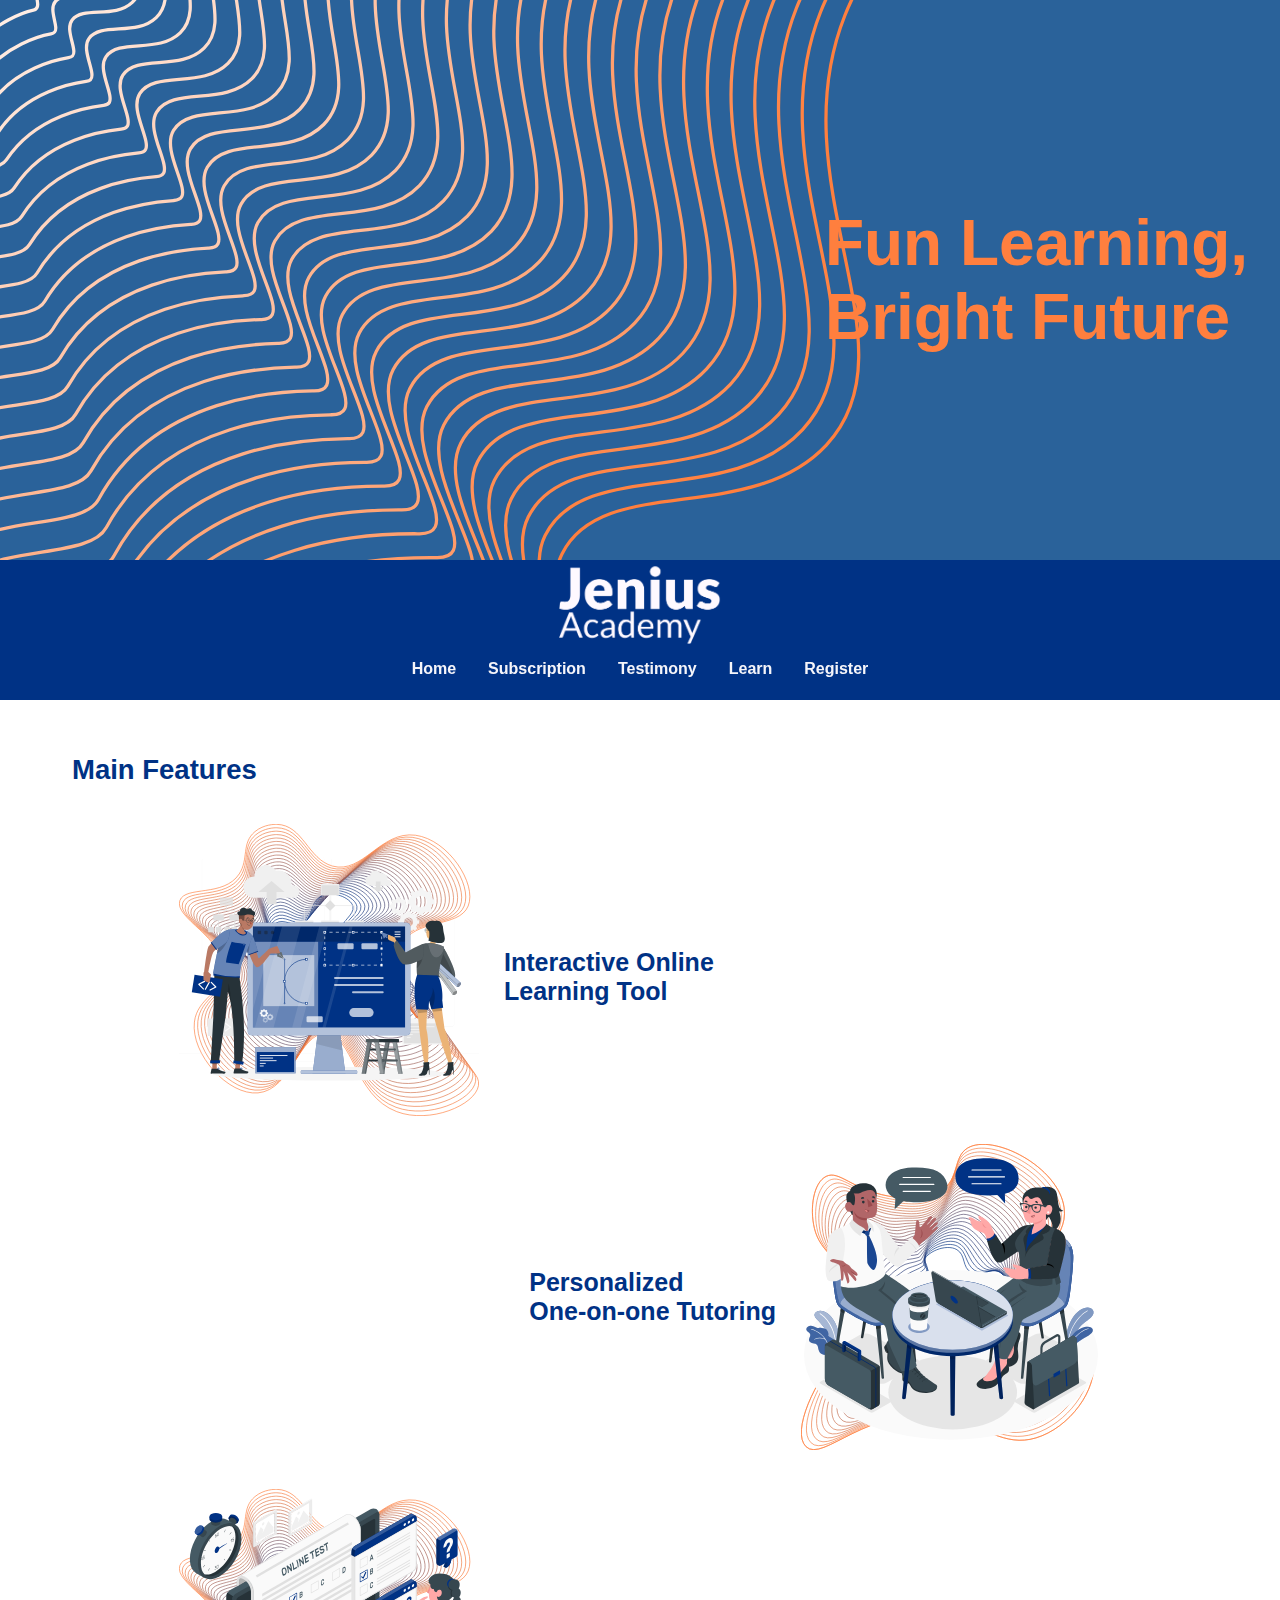
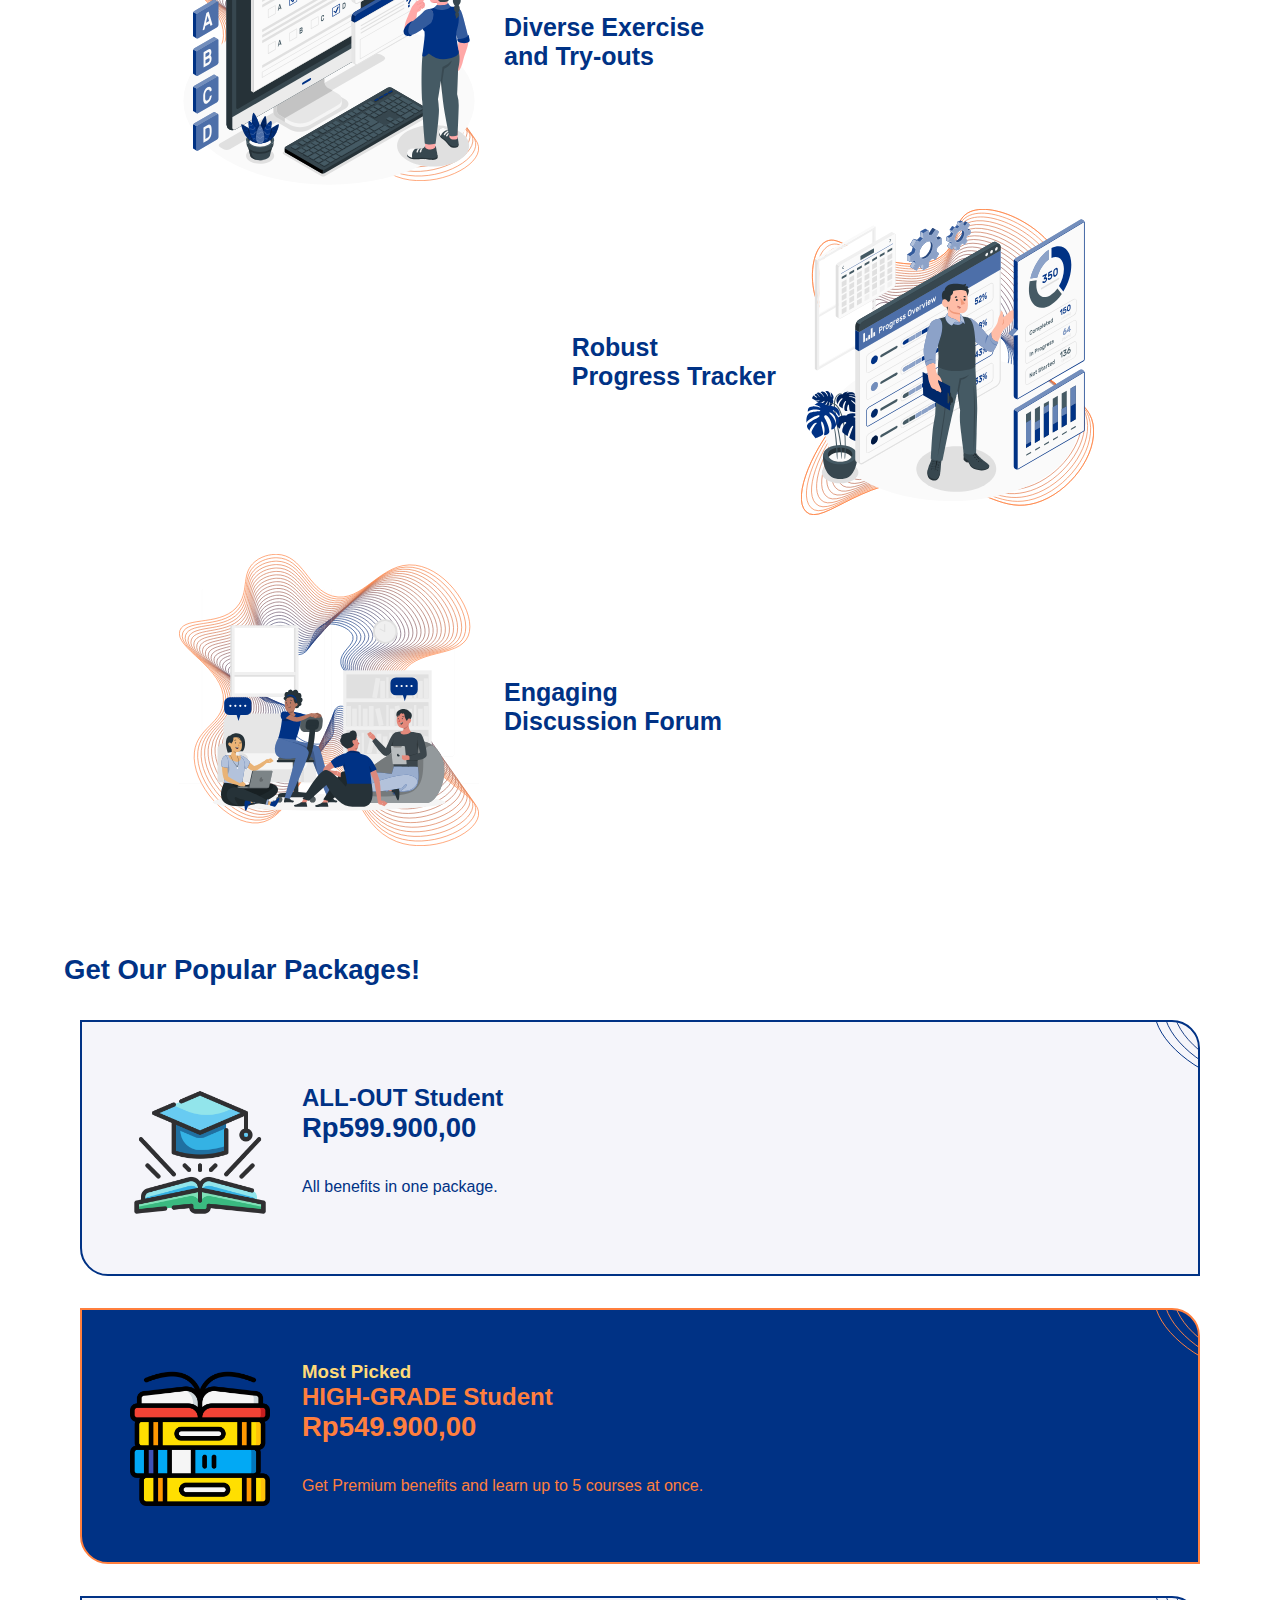
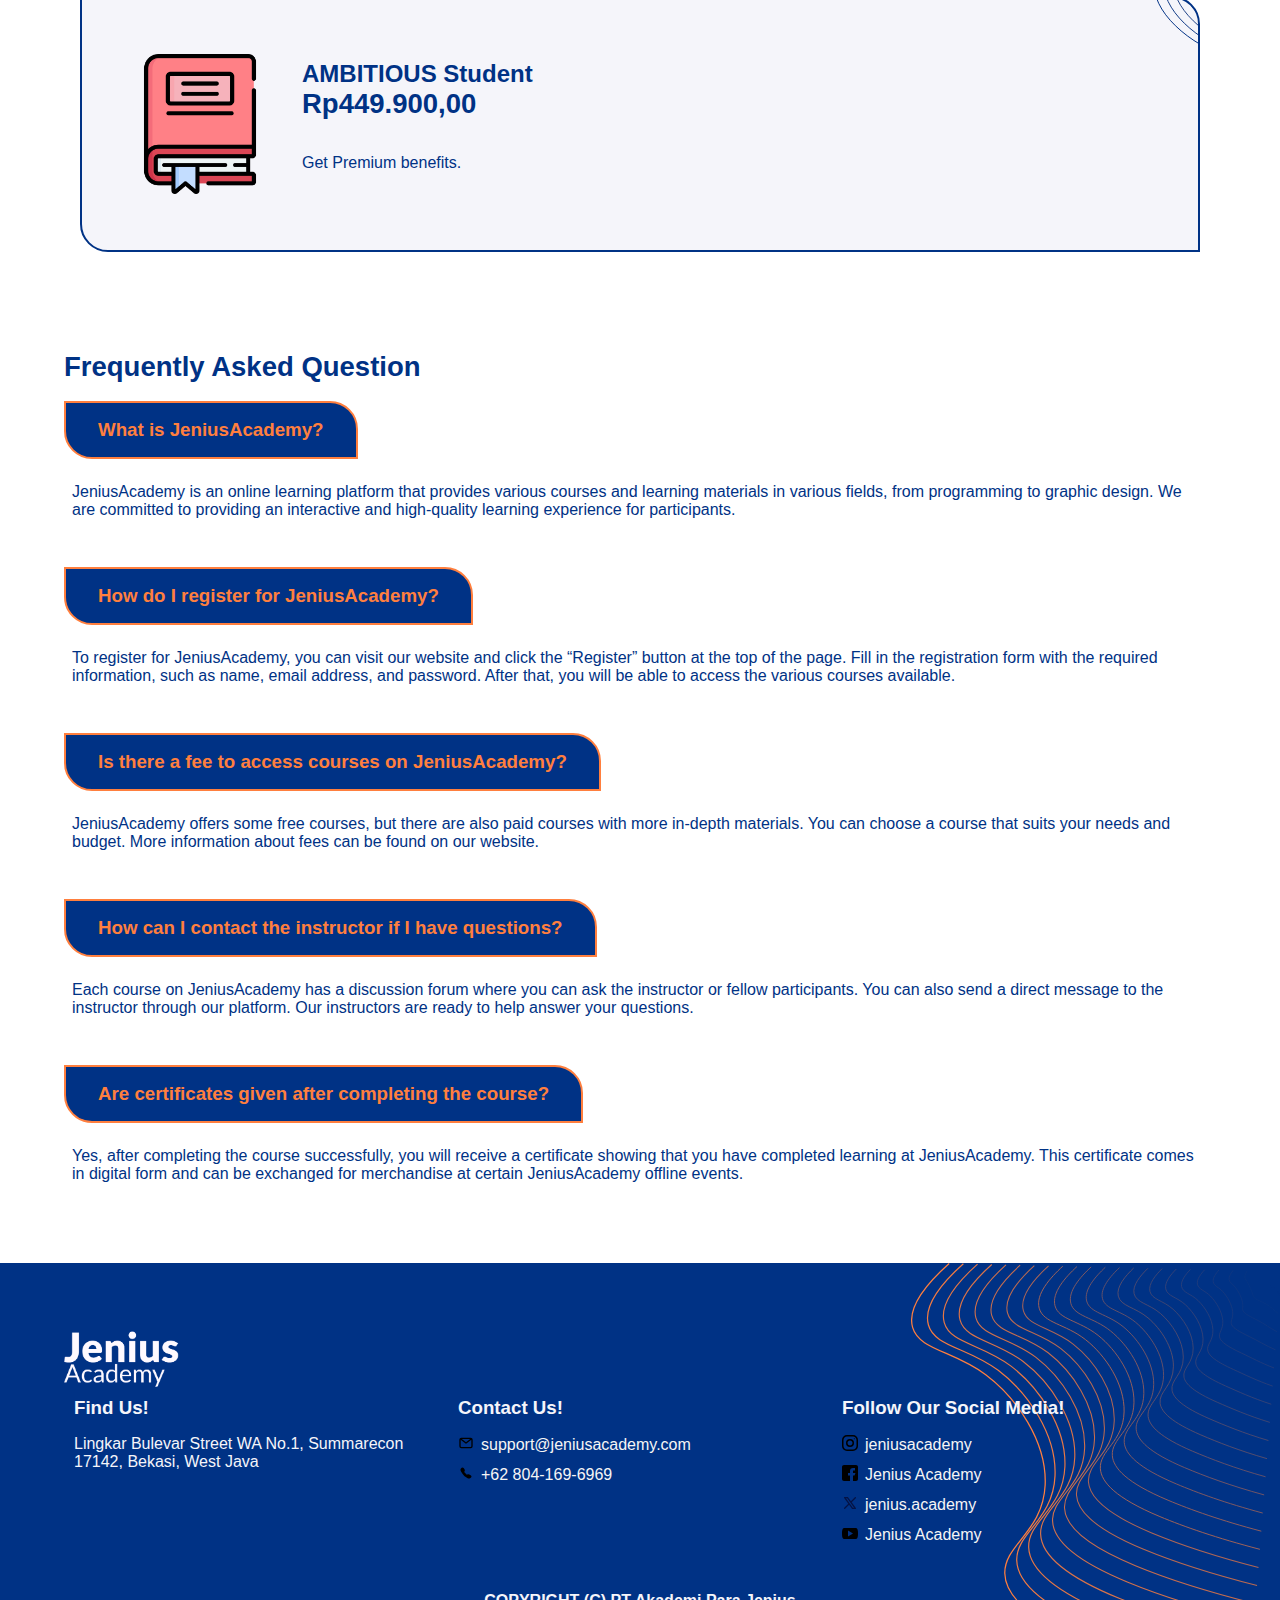
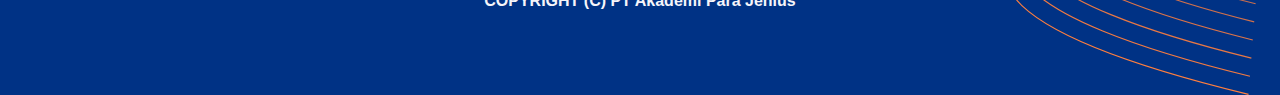
<file: index.html>
<!DOCTYPE html>
<html lang="id">
<head>
    <meta charset="UTF-8">
    <meta name="viewport" content="width=device-width, initial-scale=1.0">
    <title>JeniusAcademy: Fun Learning, Bright Futures</title>
    <link rel="stylesheet" href="style.css">
</head>
<body>
    <header>
        <div class="hero">
            <div class="hero-tagline">
                Fun Learning,
                <br>
                Bright Future
            </div>
        </div>
        <nav class="navbar">
            <div class="navbar-logo">
                <a href="index.html">
                    <img src="/assets/JeniusAcademyLogo.png" alt="JeniusAcademy Logo">
                </a>
            </div>
            <div class="navbar-menu">
                <ul>
                    <li><a href="index.html">Home</a></li>
                    <li><a href="langganan.html">Subscription</a></li>
                    <li><a href="testimoni.html">Testimony</a></li>
                    <li><a href="belajar.html">Learn</a></li>
                    <li><a href="registrasi.html">Register</a></li>
                </ul>
            </div>
        </nav>
    </header>
    <section class="content">
        <section class="main-ftr">
            <h1>Main Features</h1>
            <div class="ftr-lr">
                <div class="ftr-img">
                    <img src="assets/fitur/fitur-1.svg" alt="fitur-1">
                </div>
                <div>
                    Interactive Online<br>Learning Tool
                </div>
            </div>
            <div class="ftr-rl">
                <div>
                    Personalized <br>One-on-one Tutoring
                </div>
                <div class="ftr-img">
                    <img src="assets/fitur/fitur-2.svg" alt="fitur-2">
                </div>
            </div>
            <div class="ftr-lr">
                <div class="ftr-img">
                    <img src="assets/fitur/fitur-3.svg" alt="fitur-3">
                </div>
                <div>
                    Diverse Exercise <br>and Try-outs
                </div>
            </div>
            <div class="ftr-rl">
                <div>
                    Robust <br>Progress Tracker
                </div>
                <div class="ftr-img">
                    <img src="assets/fitur/fitur-4.svg" alt="fitur-4">
                </div>
            </div>
            <div class="ftr-lr">
                <div class="ftr-img">
                    <img src="assets/fitur/fitur-5.svg" alt="fitur-5">
                </div>
                <div>
                    Engaging <br>Discussion Forum
                </div>
            </div>
        </section>
        <section class="packages">
            <h1 class="home-pck-title">Get Our Popular Packages!</h1>
            <div class="popular-pcks">
                <div class="pck-card">
                    <div class="pck-img">
                        <img src="assets/package/all-out.png" alt="ALL-OUT">
                    </div>
                    <div class="pck-desc">
                        <h2>ALL-OUT Student</h2>
                        <h1 class="pck-price">Rp599.900,00</h1>
                        <br>
                        <p>All benefits in one package.</p>
                    </div>
                </div>
                <div class="popular-pck-card">
                    <div class="pck-img">
                        <img src="assets/package/high-grade.png" alt="HIGH-GRADE">
                    </div>
                    <div class="pck-desc">
                        <h3>Most Picked</h3>
                        <h2>HIGH-GRADE Student</h2>
                        <h1 class="pck-price">Rp549.900,00</h1>
                        <br>
                        <p>Get Premium benefits and learn up to 5 courses at once.</p>
                    </div>             
                </div>
                <div class="pck-card">
                    <div class="pck-img">
                        <img src="assets/package/ambitious.png" alt="AMBITIOUS">
                    </div>
                    <div class="pck-desc">
                        <h2>AMBITIOUS Student</h2>
                        <h1 class="pck-price">Rp449.900,00</h1>
                        <br>
                        <p>Get Premium benefits.</p>
                    </div>
                </div>
            </div>
        </section>
        <section class="faq">
            <h1>Frequently Asked Question</h1>
            <div class="kartu-pertanyaan">
                <div class="box-pertanyaan">
                    <h3>What is JeniusAcademy?</h3>
                </div>
                <div class="box-jawaban">
                    <p>JeniusAcademy is an online learning platform that provides various courses and learning materials in various fields, from programming to graphic design. We are committed to providing an interactive and high-quality learning experience for participants.</p>
                </div>
            </div>
            <div class="kartu-pertanyaan">
                <div class="box-pertanyaan">
                    <h3>How do I register for JeniusAcademy?</h3>
                </div>
                <div class="box-jawaban">
                    <p>To register for JeniusAcademy, you can visit our website and click the “Register” button at the top of the page. Fill in the registration form with the required information, such as name, email address, and password. After that, you will be able to access the various courses available.</p>
                </div>
            </div>
            <div class="kartu-pertanyaan">
                <div class="box-pertanyaan">
                    <h3>Is there a fee to access courses on JeniusAcademy?</h3>
                </div>
                <div class="box-jawaban">
                    <p>JeniusAcademy offers some free courses, but there are also paid courses with more in-depth materials. You can choose a course that suits your needs and budget. More information about fees can be found on our website.</p>
                </div>
            </div>
            <div class="kartu-pertanyaan">
                <div class="box-pertanyaan">
                    <h3>How can I contact the instructor if I have questions?</h3>
                </div>
                <div class="box-jawaban">
                    <p>Each course on JeniusAcademy has a discussion forum where you can ask the instructor or fellow participants. You can also send a direct message to the instructor through our platform. Our instructors are ready to help answer your questions.</p>
                </div>
            </div>
            <div class="kartu-pertanyaan">
                <div class="box-pertanyaan">
                    <h3>Are certificates given after completing the course?</h3>
                </div>
                <div class="box-jawaban">
                    <p>Yes, after completing the course successfully, you will receive a certificate showing that you have completed learning at JeniusAcademy. This certificate comes in digital form and can be exchanged for merchandise at certain JeniusAcademy offline events.</p>
                </div>
            </div>
        </section>
    </section>
    <footer>
        <img src="assets/JeniusAcademyLogo.png" alt="JeniusAcademy navbar-logo">
        <div class="footer-main">
            <div class="our-location">
                <h3>Find Us!</h3>
                <p>Lingkar Bulevar Street WA No.1, Summarecon 17142, Bekasi, West Java</p>
            </div>
            <div class="contact-us">
                <h3>Contact Us!</h3>
                <ul>
                    <li>
                        <div class="footer-row">
                            <a href="#email">
                                <div class="footer-icon">
                                    <img src="assets/footer/email.svg" alt="E-mail">
                                </div>
                                <div class="footer-txt">support@jeniusacademy.com</div>
                            </a>
                        </div>
                        
                        
                    </li>
                    <li>
                        <div class="footer-row">
                            <a href="#whatsapp">
                                <div class="footer-icon">
                                    <img src="assets/footer/telephone.svg" alt="Phone Number/Whatsapp">
                                </div>
                                <div class="footer-txt">+62 804-169-6969</div>
                            </a>
                        </div>
                    </li>
                </ul>
            </div>
            <div class="our-social-media">
                <h3>Follow Our Social Media!</h3>
                <ul>
                    <li>
                        <div class="footer-row">
                            <a href="#instagram">
                                <div class="footer-icon">
                                    <img src="/assets/footer/instagram.svg" alt="Instagram">
                                </div>
                                <div class="footer-txt">jeniusacademy</div>
                            </a>
                        </div>
                        
                    </li>
                    <li>
                        <div class="footer-row">
                            <a href="#facebook">
                                <div class="footer-icon">
                                    <img src="assets/footer/facebook.svg" alt="Facebook">
                                </div>
                                <div class="footer-txt">Jenius Academy</div>
                            </a>
                        </div>
                    </li>
                    <li>
                        <div class="footer-row">
                            <a href="#x">
                                <div class="footer-icon">
                                    <img src="assets/footer/x.svg" alt="X">
                                </div>
                                <div class="footer-txt">jenius.academy</div>
                            </a>
                        </div>
                    </li>
                    <li>
                        <div class="footer-row">
                            <a href="#youtube">
                                <div class="footer-icon">
                                    <img src="assets/footer/youtube.svg" alt="Youtube">
                                </div>
                                <div class="footer-txt">Jenius Academy</div>
                            </a>
                        </div>
                    </li>
                </ul>
            </div>
        </div>
        <div class="footer-copyright">
            <h4>COPYRIGHT (C) PT Akademi Para Jenius</h4>
        </div>
    </footer>
</body>
</html>
</file>
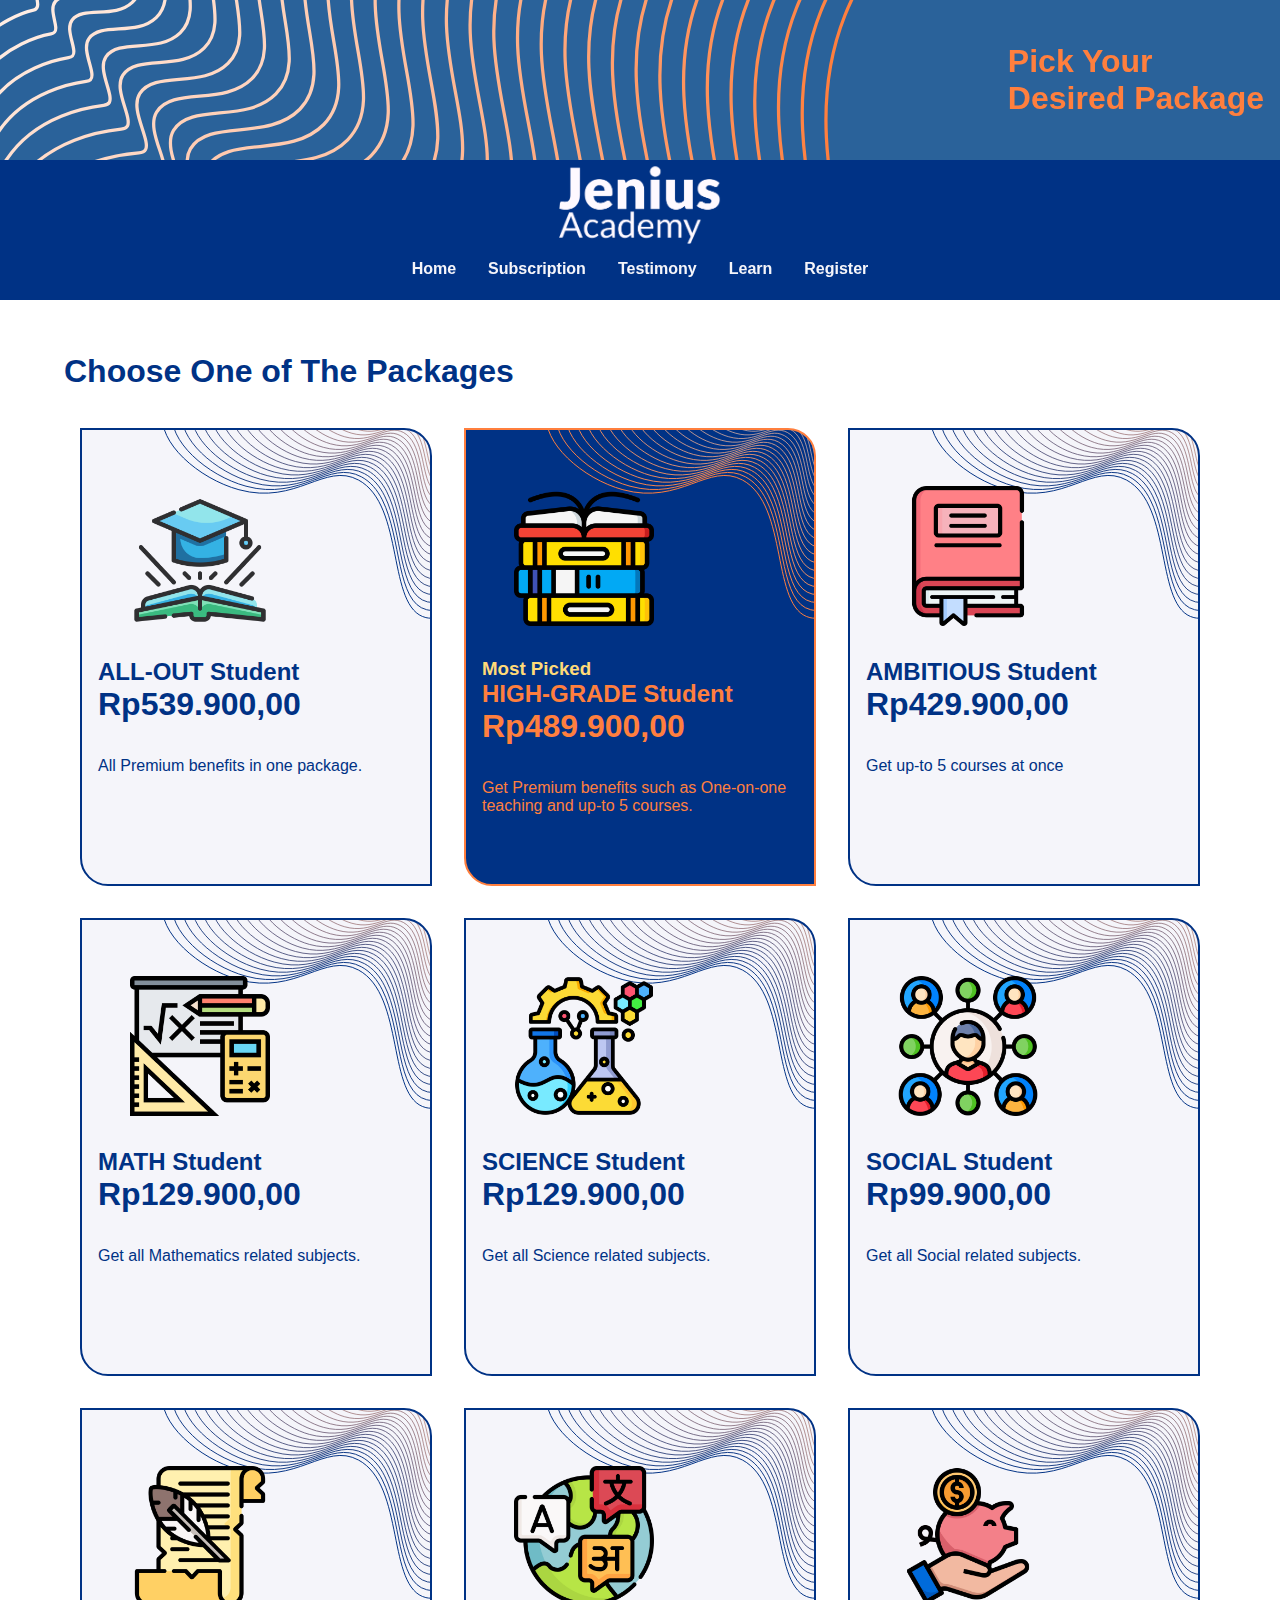
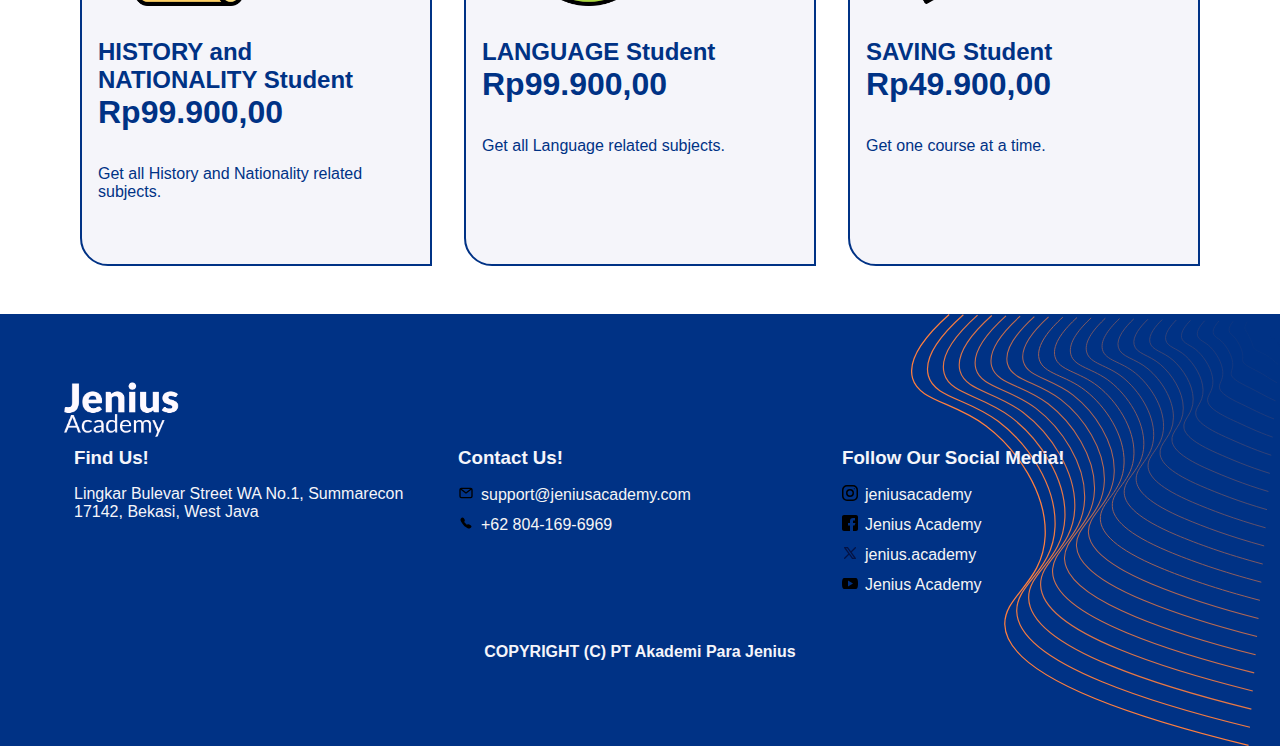
<file: langganan.html>
<!DOCTYPE html>
<html lang="id">
<head>
    <meta charset="UTF-8">
    <meta name="viewport" content="width=device-width, initial-scale=1.0">
    <title>Subscription | JeniusAcademy</title>
    <link rel="stylesheet" href="style.css">
</head>
<body>
    <header>
        <div class="hero-small">
            <div class="hero-tagline-small">
                Pick Your
                <br>
                Desired Package
            </div>
        </div>
        <nav class="navbar">
            <div class="navbar-logo">
                <a href="index.html">
                    <img src="/assets/JeniusAcademyLogo.png" alt="JeniusAcademy Logo">
                </a>
            </div>
            <div class="navbar-menu">
                <ul>
                    <li><a href="index.html">Home</a></li>
                    <li><a href="langganan.html">Subscription</a></li>
                    <li><a href="testimoni.html">Testimony</a></li>
                    <li><a href="belajar.html">Learn</a></li>
                    <li><a href="registrasi.html">Register</a></li>
                </ul>
            </div>
        </nav>
    </header>
    <section class="packages">
        <h1>Choose One of The Packages</h1>
        <div class="all-pcks">
            <div class="pck-card">
                <div class="pck-img">
                    <img src="assets/package/all-out.png" alt="ALL-OUT">
                </div>
                <div class="pck-desc">
                    <h2>ALL-OUT Student</h2>
                    <h1 class="pck-price">Rp539.900,00</h1>
                    <br>
                    <p>All Premium benefits in one package.</p>
                </div>
            </div>
            <div class="popular-pck-card">
                <div class="pck-img">
                    <img src="assets/package/high-grade.png" alt="HIGH-GRADE">
                </div>
                <div class="pck-desc">
                    <h3>Most Picked</h3>
                    <h2>HIGH-GRADE Student</h2>
                    <h1 class="pck-price">Rp489.900,00</h1>
                    <br>
                    <p>Get Premium benefits such as One-on-one teaching and up-to 5 courses.</p>
                </div>
            </div>
            <div class="pck-card">
                <div class="pck-img">
                    <img src="assets/package/ambitious.png" alt="ALL-OUT">
                </div>
                <div class="pck-desc">
                    <h2>AMBITIOUS Student</h2>
                    <h1 class="pck-price">Rp429.900,00</h1>
                    <br>
                    <p>Get up-to 5 courses at once</p>
                </div>
            </div>
        </div>
        <div class="all-pcks">
            <div class="pck-card">
                <div class="pck-img">
                    <img src="assets/package/math.png" alt="ALL-OUT">
                </div>
                <div class="pck-desc">
                    <h2>MATH Student</h2>
                    <h1 class="pck-price">Rp129.900,00</h1>
                    <br>
                    <p>Get all Mathematics related subjects.</p>
                </div>
            </div>
            <div class="pck-card">
                <div class="pck-img">
                    <img src="assets/package/science.png" alt="HIGH-GRADE">
                </div>
                <div class="pck-desc">
                    <h2>SCIENCE Student</h2>
                    <h1 class="pck-price">Rp129.900,00</h1>
                    <br>
                    <p>Get all Science related subjects.</p>
                </div>
            </div>
            <div class="pck-card">
                <div class="pck-img">
                    <img src="assets/package/social.png" alt="ALL-OUT">
                </div>
                <div class="pck-desc">
                    <h2>SOCIAL Student</h2>
                    <h1 class="pck-price">Rp99.900,00</h1>
                    <br>
                    <p>Get all Social related subjects.</p>
                </div>
            </div>
        </div>
        <div class="all-pcks">
            <div class="pck-card">
                <div class="pck-img">
                    <img src="assets/package/history.png" alt="ALL-OUT">
                </div>
                <div class="pck-desc">
                    <h2>HISTORY and NATIONALITY Student</h2>
                    <h1 class="pck-price">Rp99.900,00</h1>
                    <br>
                    <p>Get all History and Nationality related subjects.</p>
                </div>
            </div>
            <div class="pck-card">
                <div class="pck-img">
                    <img src="assets/package/language.png" alt="HIGH-GRADE">
                </div>
                <div class="pck-desc">
                    <h2>LANGUAGE Student</h2>
                    <h1 class="pck-price">Rp99.900,00</h1>
                    <br>
                    <p>Get all Language related subjects.</p>
                </div>
            </div>
            <div class="pck-card">
                <div class="pck-img">
                    <img src="assets/package/saving.png" alt="ALL-OUT">
                </div>
                <div class="pck-desc">
                    <h2>SAVING Student</h2>
                    <h1 class="pck-price">Rp49.900,00</h1>
                    <br>
                    <p>Get one course at a time.</p>
                </div>
            </div>
        </div>
    </section>
    <footer>
        <img src="assets/JeniusAcademyLogo.png" alt="JeniusAcademy navbar-logo">
        <div class="footer-main">
            <div class="our-location">
                <h3>Find Us!</h3>
                <p>Lingkar Bulevar Street WA No.1, Summarecon 17142, Bekasi, West Java</p>
            </div>
            <div class="contact-us">
                <h3>Contact Us!</h3>
                <ul>
                    <li>
                        <div class="footer-row">
                            <a href="#email">
                                <div class="footer-icon">
                                    <img src="assets/footer/email.svg" alt="E-mail">
                                </div>
                                <div class="footer-txt">support@jeniusacademy.com</div>
                            </a>
                        </div>
                        
                        
                    </li>
                    <li>
                        <div class="footer-row">
                            <a href="#whatsapp">
                                <div class="footer-icon">
                                    <img src="assets/footer/telephone.svg" alt="Phone Number/Whatsapp">
                                </div>
                                <div class="footer-txt">+62 804-169-6969</div>
                            </a>
                        </div>
                    </li>
                </ul>
            </div>
            <div class="our-social-media">
                <h3>Follow Our Social Media!</h3>
                <ul>
                    <li>
                        <div class="footer-row">
                            <a href="#instagram">
                                <div class="footer-icon">
                                    <img src="/assets/footer/instagram.svg" alt="Instagram">
                                </div>
                                <div class="footer-txt">jeniusacademy</div>
                            </a>
                        </div>
                        
                    </li>
                    <li>
                        <div class="footer-row">
                            <a href="#facebook">
                                <div class="footer-icon">
                                    <img src="assets/footer/facebook.svg" alt="Facebook">
                                </div>
                                <div class="footer-txt">Jenius Academy</div>
                            </a>
                        </div>
                    </li>
                    <li>
                        <div class="footer-row">
                            <a href="#x">
                                <div class="footer-icon">
                                    <img src="assets/footer/x.svg" alt="X">
                                </div>
                                <div class="footer-txt">jenius.academy</div>
                            </a>
                        </div>
                    </li>
                    <li>
                        <div class="footer-row">
                            <a href="#youtube">
                                <div class="footer-icon">
                                    <img src="assets/footer/youtube.svg" alt="Youtube">
                                </div>
                                <div class="footer-txt">Jenius Academy</div>
                            </a>
                        </div>
                    </li>
                </ul>
            </div>
        </div>
        <div class="footer-copyright">
            <h4>COPYRIGHT (C) PT Akademi Para Jenius</h4>
        </div>
    </footer>
    <script src="script.js"></script>
</body>
</html>
</file>
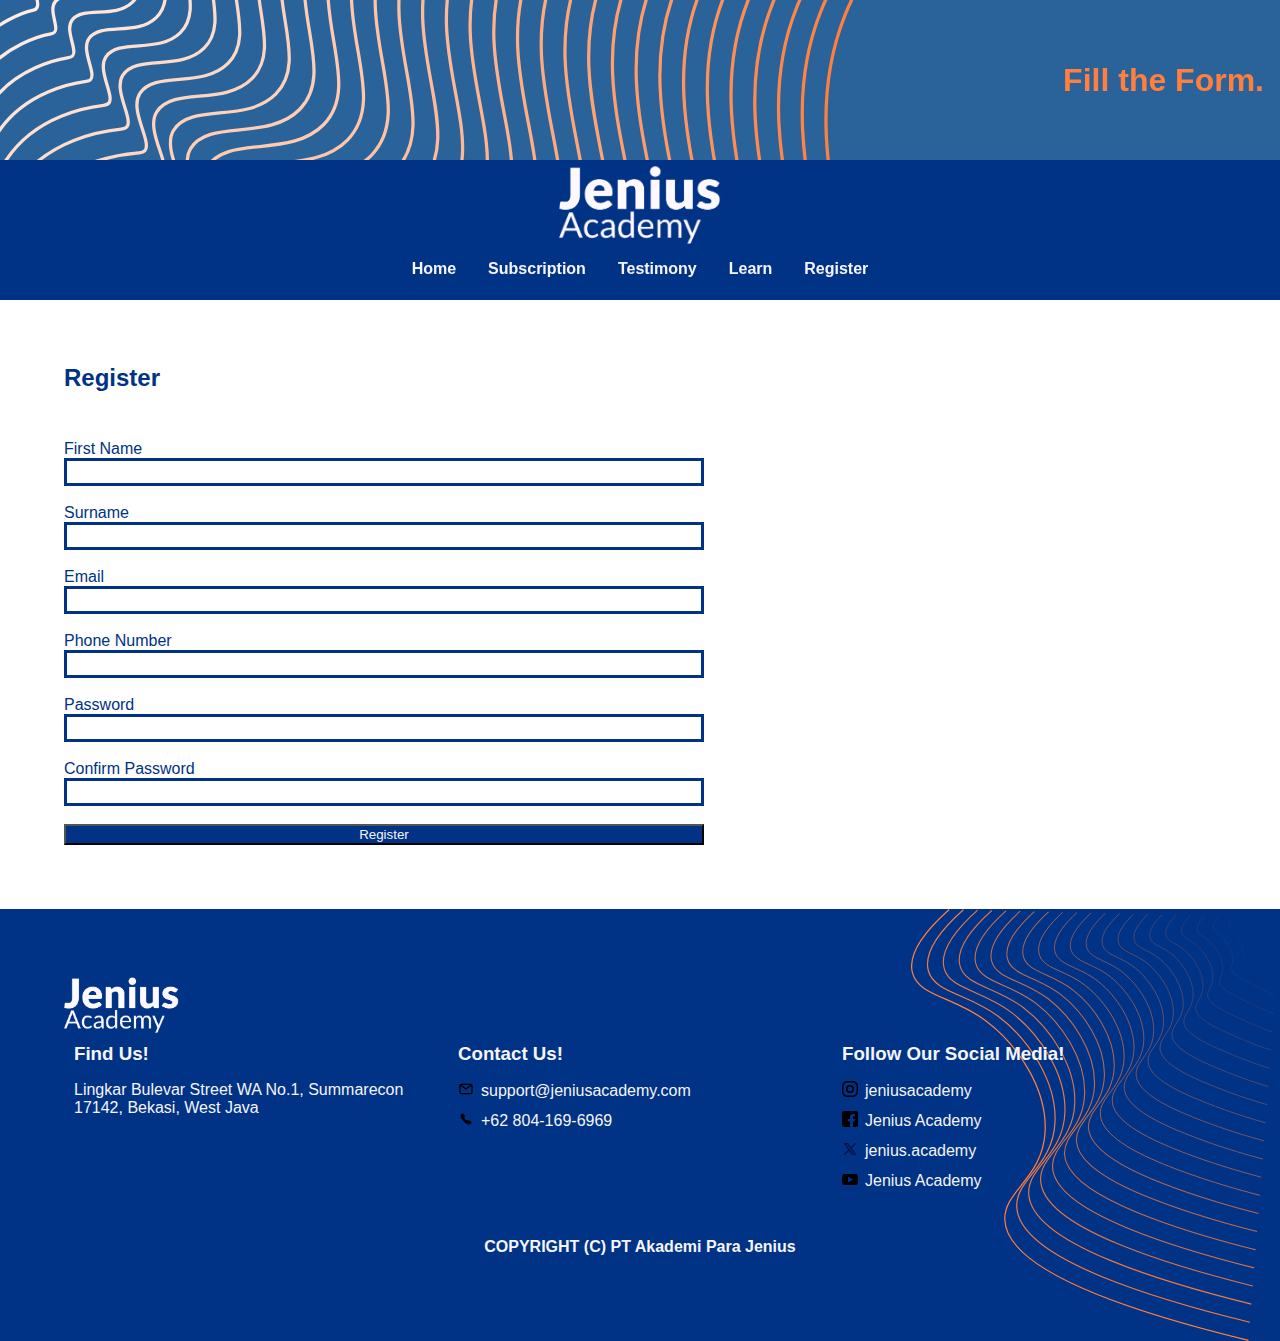
<file: registrasi.html>
<!DOCTYPE html>
<html lang="id">
<head>
    <meta charset="UTF-8">
    <meta name="viewport" content="width=device-width, initial-scale=1.0">
    <title>Registrasi | JeniusAcademy</title>
    <link rel="stylesheet" href="style.css">
</head>
<body>
    <header>
        <div class="hero-small">
            <div class="hero-tagline-small">
                Fill the Form.
            </div>
        </div>
        <nav class="navbar">
            <div class="navbar-logo">
                <a href="index.html">
                    <img src="/assets/JeniusAcademyLogo.png" alt="JeniusAcademy Logo">
                </a>
            </div>
            <div class="navbar-menu">
                <ul>
                    <li><a href="index.html">Home</a></li>
                    <li><a href="langganan.html">Subscription</a></li>
                    <li><a href="testimoni.html">Testimony</a></li>
                    <li><a href="belajar.html">Learn</a></li>
                    <li><a href="registrasi.html">Register</a></li>
                </ul>
            </div>
        </nav>
    </header>
    <section id="registration">
        <div class="container-register">
            <h2>Register</h2>
            <form method="post">
                <label for="firstName">First Name</label>
                <input type="text" id="firstName" name="firstName" required>
                <br>
                <label for="surname">Surname</label>
                <input type="text" id="surname" name="surname" required>
                <br>
                <label for="email">Email</label>
                <input type="email" id="email" name="email" required>
                <br>
                <label for="phone">Phone Number</label>
                <input type="tel" id="phone" name="phone" required>
                <br>
                <label for="password">Password</label>
                <input type="password" id="password" name="password" required>
                <br>
                <label for="confirmPassword">Confirm Password</label>
                <input type="password" id="confirmPassword" name="confirmPassword" required>
                <br>
                <button type="button" onclick="validateData()">Register</button>
            </form>
        </div>
    </section>
    <footer>
        <img src="assets/JeniusAcademyLogo.png" alt="JeniusAcademy navbar-logo">
        <div class="footer-main">
            <div class="our-location">
                <h3>Find Us!</h3>
                <p>Lingkar Bulevar Street WA No.1, Summarecon 17142, Bekasi, West Java</p>
            </div>
            <div class="contact-us">
                <h3>Contact Us!</h3>
                <ul>
                    <li>
                        <div class="footer-row">
                            <a href="#email">
                                <div class="footer-icon">
                                    <img src="assets/footer/email.svg" alt="E-mail">
                                </div>
                                <div class="footer-txt">support@jeniusacademy.com</div>
                            </a>
                        </div>
                        
                        
                    </li>
                    <li>
                        <div class="footer-row">
                            <a href="#whatsapp">
                                <div class="footer-icon">
                                    <img src="assets/footer/telephone.svg" alt="Phone Number/Whatsapp">
                                </div>
                                <div class="footer-txt">+62 804-169-6969</div>
                            </a>
                        </div>
                    </li>
                </ul>
            </div>
            <div class="our-social-media">
                <h3>Follow Our Social Media!</h3>
                <ul>
                    <li>
                        <div class="footer-row">
                            <a href="#instagram">
                                <div class="footer-icon">
                                    <img src="/assets/footer/instagram.svg" alt="Instagram">
                                </div>
                                <div class="footer-txt">jeniusacademy</div>
                            </a>
                        </div>
                        
                    </li>
                    <li>
                        <div class="footer-row">
                            <a href="#facebook">
                                <div class="footer-icon">
                                    <img src="assets/footer/facebook.svg" alt="Facebook">
                                </div>
                                <div class="footer-txt">Jenius Academy</div>
                            </a>
                        </div>
                    </li>
                    <li>
                        <div class="footer-row">
                            <a href="#x">
                                <div class="footer-icon">
                                    <img src="assets/footer/x.svg" alt="X">
                                </div>
                                <div class="footer-txt">jenius.academy</div>
                            </a>
                        </div>
                    </li>
                    <li>
                        <div class="footer-row">
                            <a href="#youtube">
                                <div class="footer-icon">
                                    <img src="assets/footer/youtube.svg" alt="Youtube">
                                </div>
                                <div class="footer-txt">Jenius Academy</div>
                            </a>
                        </div>
                    </li>
                </ul>
            </div>
        </div>
        <div class="footer-copyright">
            <h4>COPYRIGHT (C) PT Akademi Para Jenius</h4>
        </div>
    </footer>
    <script src="script.js"></script>
</body>
</html>
</file>
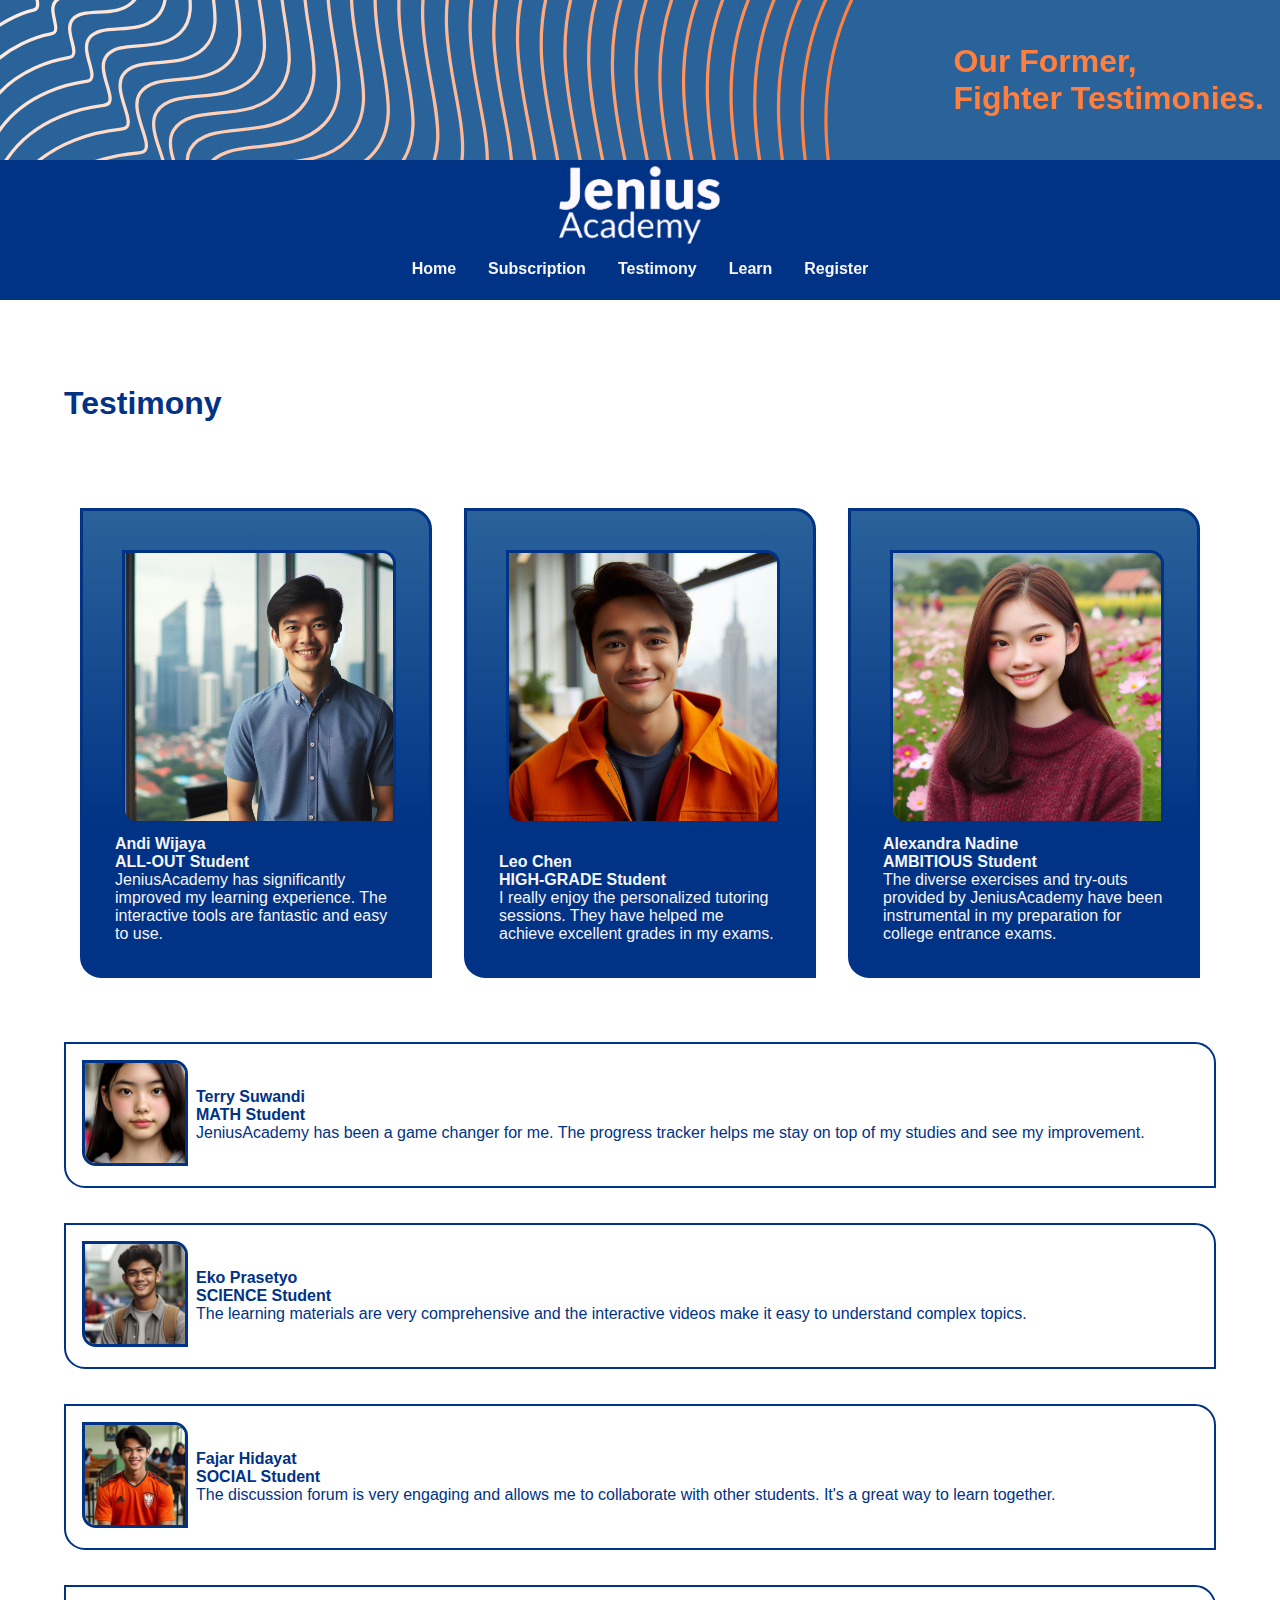
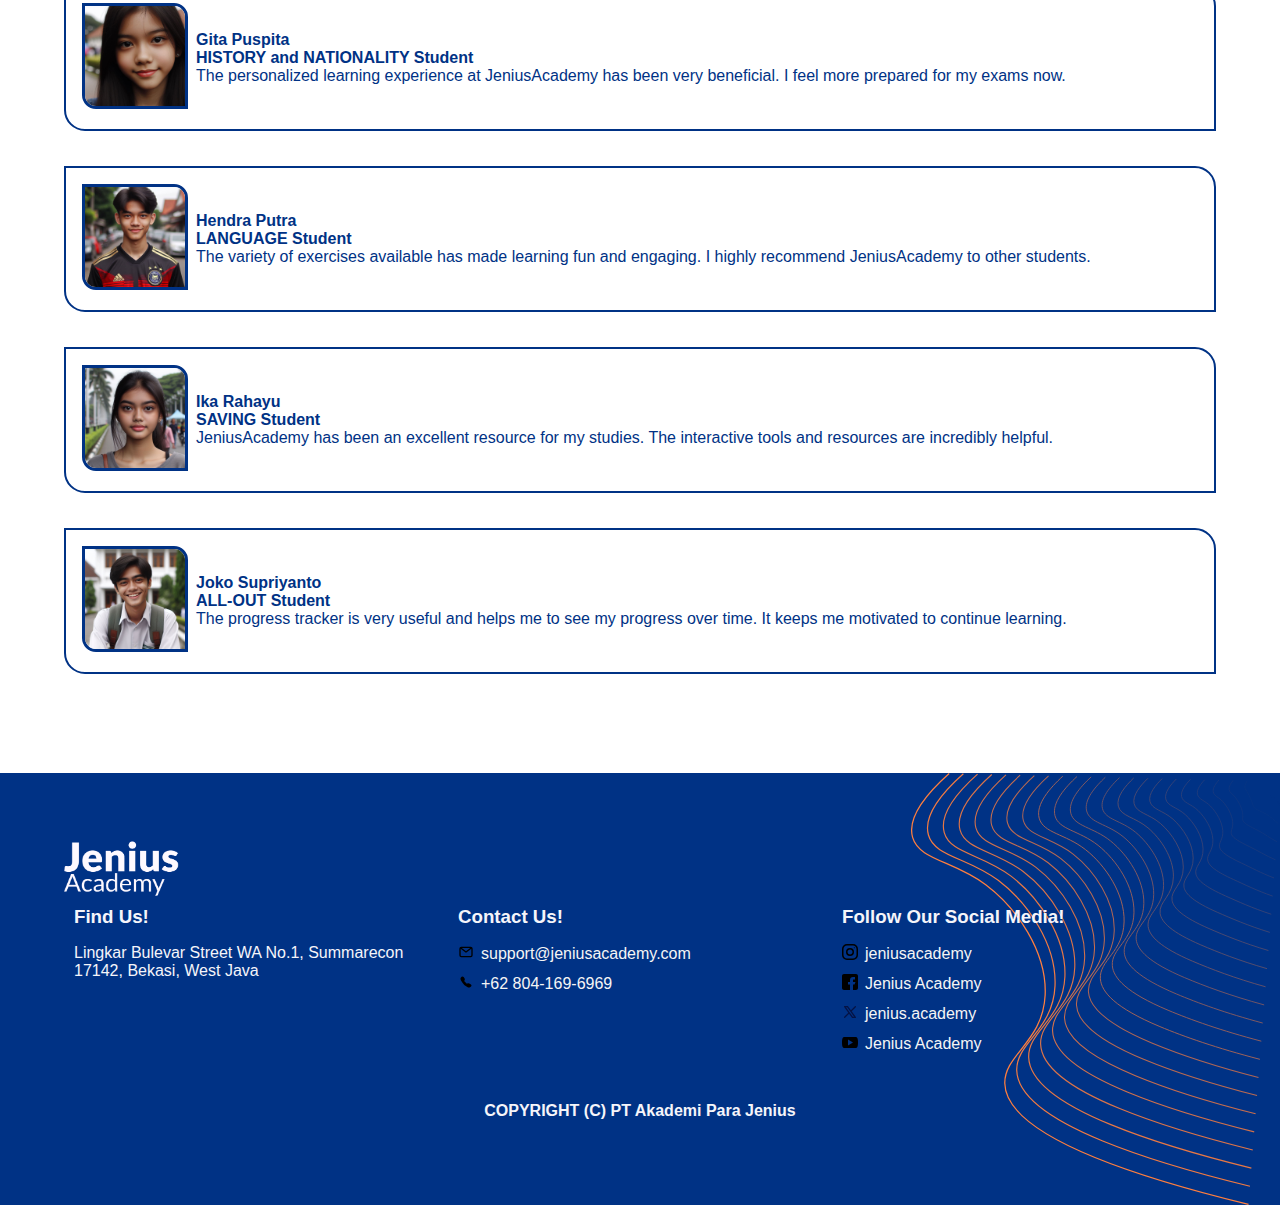
<file: testimoni.html>
<!DOCTYPE html>
<html lang="id">
<head>
    <meta charset="UTF-8">
    <meta name="viewport" content="width=device-width, initial-scale=1.0">
    <title>Testimoni | JeniusAcademy</title>
    <link rel="stylesheet" href="style.css">
</head>
<body>
    <header>
        <div class="hero-small">
            <div class="hero-tagline-small">
                Our Former,
                <br>
                Fighter Testimonies.
            </div>
        </div>
        <nav class="navbar">
            <div class="navbar-logo">
                <a href="index.html">
                    <img src="/assets/JeniusAcademyLogo.png" alt="JeniusAcademy Logo">
                </a>
            </div>
            <div class="navbar-menu">
                <ul>
                    <li><a href="index.html">Home</a></li>
                    <li><a href="langganan.html">Subscription</a></li>
                    <li><a href="testimoni.html">Testimony</a></li>
                    <li><a href="belajar.html">Learn</a></li>
                    <li><a href="registrasi.html">Register</a></li>
                </ul>
            </div>
        </nav>
    </header>
    <section class="testimony">
        <div class="container">
            <h1>Testimony</h1>
            <div class="col-tsmny">
                <div class="top-mony">
                    <div class="tsmny-img">
                        <img src="assets/foto-profil-testimonasi/budi-wijaya.jpg" alt="User Image">
                    </div>
                    <div class="tsmny-desc">
                        <div class="tsmny-head">
                            <span class="tsmny-name">Andi Wijaya</span>
                            <span class="tsmny-pck">ALL-OUT Student</span>
                        </div>
                        <div class="tsmny-comment">
                            <span>
                                JeniusAcademy has significantly improved my learning experience. The interactive tools are fantastic and easy to use.
                            </span>
                        </div>
                    </div>
                </div>
                <div class="top-mony">
                    <div class="tsmny-img">
                        <img src="assets/foto-profil-testimonasi/leo-chen.jpg" alt="User Image">
                    </div>
                    <div class="tsmny-desc">
                        <div class="tsmny-head">
                            <span class="tsmny-name">Leo Chen</span>
                            <span class="tsmny-pck">HIGH-GRADE Student</span>
                        </div>
                        <div class="tsmny-comment">
                            <span>
                                I really enjoy the personalized tutoring sessions. They have helped me achieve excellent grades in my exams.
                            </span>
                        </div>
                    </div>
                </div>
                <div class="top-mony">
                    <div class="tsmny-img">
                        <img src="assets/foto-profil-testimonasi/alexandra-nadine.jpg" alt="User Image">
                    </div>
                    <div class="tsmny-desc">
                        <div class="tsmny-head">
                            <span class="tsmny-name">Alexandra Nadine</span>
                            <span class="tsmny-pck">AMBITIOUS Student</span>
                        </div>
                        <div class="tsmny-comment">
                            <span>
                                The diverse exercises and try-outs provided by JeniusAcademy have been instrumental in my preparation for college entrance exams.
                            </span>
                        </div>
                    </div>
                </div>
            </div>
            <div class="row-tsmny">
                <div class="list-mony">
                    <div class="tsmny-img">
                        <img src="assets/foto-profil-testimonasi/terry-suwandi.jpg" alt="User Image">
                    </div>
                    <div class="tsmny-desc">
                        <div class="tsmny-head">
                            <span class="tsmny-name">Terry Suwandi</span>
                            <span class="tsmny-pck">MATH Student</span>
                        </div>
                        <div class="tsmny-comment">
                            <span>
                                JeniusAcademy has been a game changer for me. The progress tracker helps me stay on top of my studies and see my improvement.
                            </span>
                        </div>
                    </div>
                </div>
                <div class="list-mony">
                    <div class="tsmny-img">
                        <img src="assets/foto-profil-testimonasi/eko-prasetyo.jpg" alt="User Image">
                    </div>
                    <div class="tsmny-desc">
                        <div class="tsmny-head">
                            <span class="tsmny-name">Eko Prasetyo</span>
                            <span class="tsmny-pck">SCIENCE Student</span>
                        </div>
                        <div class="tsmny-comment">
                            <span>
                                The learning materials are very comprehensive and the interactive videos make it easy to understand complex topics.
                            </span>
                        </div>
                    </div>
                </div>
                <div class="list-mony">
                    <div class="tsmny-img">
                        <img src="assets/foto-profil-testimonasi/fajar-hidayat.jpg" alt="User Image">
                    </div>
                    <div class="tsmny-desc">
                        <div class="tsmny-head">
                            <span class="tsmny-name">Fajar Hidayat</span>
                            <span class="tsmny-pck">SOCIAL Student</span>
                        </div>
                        <div class="tsmny-comment">
                            <span>
                                The discussion forum is very engaging and allows me to collaborate with other students. It's a great way to learn together.
                            </span>
                        </div>
                    </div>
                </div>
                <div class="list-mony">
                    <div class="tsmny-img">
                        <img src="assets/foto-profil-testimonasi/gita-puspita.jpg" alt="User Image">
                    </div>
                    <div class="tsmny-desc">
                        <div class="tsmny-head">
                            <span class="tsmny-name">Gita Puspita</span>
                            <span class="tsmny-pck">HISTORY and NATIONALITY Student</span>
                        </div>
                        <div class="tsmny-comment">
                            <span>
                                The personalized learning experience at JeniusAcademy has been very beneficial. I feel more prepared for my exams now.
                            </span>
                        </div>
                    </div>
                </div>
                <div class="list-mony">
                    <div class="tsmny-img">
                        <img src="assets/foto-profil-testimonasi/hendra-putra.jpg" alt="User Image">
                    </div>
                    <div class="tsmny-desc">
                        <div class="tsmny-head">
                            <span class="tsmny-name">Hendra Putra</span>
                            <span class="tsmny-pck">LANGUAGE Student</span>
                        </div>
                        <div class="tsmny-comment">
                            <span>
                                The variety of exercises available has made learning fun and engaging. I highly recommend JeniusAcademy to other students.
                            </span>
                        </div>
                    </div>
                </div>
                <div class="list-mony">
                    <div class="tsmny-img">
                        <img src="assets/foto-profil-testimonasi/ika-rahayu.jpg" alt="User Image">
                    </div>
                    <div class="tsmny-desc">
                        <div class="tsmny-head">
                            <span class="tsmny-name">Ika Rahayu</span>
                            <span class="tsmny-pck">SAVING Student</span>
                        </div>
                        <div class="tsmny-comment">
                            <span>
                                JeniusAcademy has been an excellent resource for my studies. The interactive tools and resources are incredibly helpful.
                            </span>
                        </div>
                    </div>
                </div>
                <div class="list-mony">
                    <div class="tsmny-img">
                        <img src="assets/foto-profil-testimonasi/joko-supriyanto.jpg" alt="User Image">
                    </div>
                    <div class="tsmny-desc">
                        <div class="tsmny-head">
                            <span class="tsmny-name">Joko Supriyanto</span>
                            <span class="tsmny-pck">ALL-OUT Student</span>
                        </div>
                        <div class="tsmny-comment">
                            <span>
                                The progress tracker is very useful and helps me to see my progress over time. It keeps me motivated to continue learning.
                            </span>
                        </div>
                    </div>
                </div>
            </div>
        </div>
    </section>
    <footer>
        <img src="assets/JeniusAcademyLogo.png" alt="JeniusAcademy navbar-logo">
        <div class="footer-main">
            <div class="our-location">
                <h3>Find Us!</h3>
                <p>Lingkar Bulevar Street WA No.1, Summarecon 17142, Bekasi, West Java</p>
            </div>
            <div class="contact-us">
                <h3>Contact Us!</h3>
                <ul>
                    <li>
                        <div class="footer-row">
                            <a href="#email">
                                <div class="footer-icon">
                                    <img src="assets/footer/email.svg" alt="E-mail">
                                </div>
                                <div class="footer-txt">support@jeniusacademy.com</div>
                            </a>
                        </div>
                        
                        
                    </li>
                    <li>
                        <div class="footer-row">
                            <a href="#whatsapp">
                                <div class="footer-icon">
                                    <img src="assets/footer/telephone.svg" alt="Phone Number/Whatsapp">
                                </div>
                                <div class="footer-txt">+62 804-169-6969</div>
                            </a>
                        </div>
                    </li>
                </ul>
            </div>
            <div class="our-social-media">
                <h3>Follow Our Social Media!</h3>
                <ul>
                    <li>
                        <div class="footer-row">
                            <a href="#instagram">
                                <div class="footer-icon">
                                    <img src="/assets/footer/instagram.svg" alt="Instagram">
                                </div>
                                <div class="footer-txt">jeniusacademy</div>
                            </a>
                        </div>
                        
                    </li>
                    <li>
                        <div class="footer-row">
                            <a href="#facebook">
                                <div class="footer-icon">
                                    <img src="assets/footer/facebook.svg" alt="Facebook">
                                </div>
                                <div class="footer-txt">Jenius Academy</div>
                            </a>
                        </div>
                    </li>
                    <li>
                        <div class="footer-row">
                            <a href="#x">
                                <div class="footer-icon">
                                    <img src="assets/footer/x.svg" alt="X">
                                </div>
                                <div class="footer-txt">jenius.academy</div>
                            </a>
                        </div>
                    </li>
                    <li>
                        <div class="footer-row">
                            <a href="#youtube">
                                <div class="footer-icon">
                                    <img src="assets/footer/youtube.svg" alt="Youtube">
                                </div>
                                <div class="footer-txt">Jenius Academy</div>
                            </a>
                        </div>
                    </li>
                </ul>
            </div>
        </div>
        <div class="footer-copyright">
            <h4>COPYRIGHT (C) PT Akademi Para Jenius</h4>
        </div>
    </footer>
    <script src="script.js"></script>
</body>
</html>
</file>
<file: style.css>
body {
    margin: 0;
    padding: 0;
    font-family: "Plus Jakarta Sans", "Lato", sans-serif;
    margin-right: 0;
}

:root {
    --blue: #003285;
    --blue2: #2A629A;
    --orange: #FF7F3E;
    --yellow: #FFDA78;
    --black: #1F1F1F;
    --white: #F5F5FA;
}

::selection {
    color: var(--blue);
    background-color: var(--orange);
}

.hero {
    position: relative;
    height: 35em;
    background-color: var(--blue2);
    display: flex;
    flex-direction: row;
    justify-content: flex-start;
    align-items: center;
    padding-right: 7em;
    overflow-y: hidden;
    background-image: url('assets/hero/hero-bg.svg');
    background-size: cover;
    background-position: -7em -14em;
    background-repeat: no-repeat;
    background-attachment: fixed;
}

.hero-small {
    position: relative;
    height: 10em;
    background-color: var(--blue2);
    display: flex;
    flex-direction: row;
    justify-content: flex-start;
    align-items: center;
    padding-right: 7em;
    overflow-y: hidden;
    background-image: url('assets/hero/hero-bg.svg');
    background-size: cover;
    background-position: -7em -14em;
    background-repeat: no-repeat;
    background-attachment: fixed;
}

.hero-tagline {
    font-size: clamp(1em, 4em, 7em);
    font-weight: bolder;
    color: var(--orange);
    text-align: left;
    position: absolute;
    right: 0.5em;
    z-index: 1;
    font-kerning: 2px;
    /* position: fixed; */
}

.hero-tagline-small {
    font-size: clamp(1em, 2em, 4em);
    font-weight: bolder;
    color: var(--orange);
    text-align: left;
    position: absolute;
    right: 0.5em;
    z-index: 1;
    font-kerning: 2px;
}

@media (max-width: 1200px) {
    .hero {
        background-size: 90%;
    }
}

@media (max-width: 768px) {
    .hero {
        background-size: 80%;
    }
}



.navbar {
    position: sticky;
    display: flex;
    flex-direction: column;
    align-items: center;
    background-color: var(--blue);
    height: 140px;
}


.navbar .navbar-logo {
    max-height: 60%;
}

.navbar .navbar-logo img {
    max-height: 100%;
    max-width: 100%;
    object-fit: contain;
}

.navbar-menu {
    width: 100%;
    /* margin: 1em; */
    position: sticky;
    top: 0;
}

.navbar-menu ul {
    list-style-type: none;
    /* margin: 0; */
    padding: 0;
    display: flex;
    justify-content: center;
}

.navbar-menu li {
    padding: 0 16px;
    display: block;
}

.navbar-menu li a {
    color: var(--white);
    font-weight: 700;
    text-align: center;
    text-decoration: none;
    display: block;
}

.navbar-menu li a:active {
    color: var(--yellow);
}

.navbar-menu li a:hover {
    color: var(--orange);
}

@media (max-width: 1200px) {
    .navbar-menu li {
        padding: 0 12px;
    }
}

@media (max-width: 768px) {
    .navbar-menu li {
        padding: 0 8px;
    }
}

.content {
    overflow-y: hidden;
}

.content h1 {
    font-size: 27.5px;
}

footer {
    display: flex;
    flex-direction: column;
    background-color: var(--blue);
    padding: 5%;
    position: relative;
    align-items: flex-start;
    background-image: url("assets/footer/footer-bg.svg");
    background-repeat: no-repeat;
    background-position: right 0;
}

footer > img {
    width: 10%;
}

.footer-main {
    color: var(--white);
    display: flex;
    flex-direction: row;
    flex-wrap: wrap;
    justify-content: space-between;
    width: 100%;
    max-width: 1200px;
}

.footer-main > div {
    flex: 1;
    /* min-width: 250px; */
    padding: 10px; 
}

.footer-main ul {
    list-style: none;
    padding: 0;
}

.footer-main ul li {
    margin-bottom: 10px; 
}

.footer-main ul li a {
    text-decoration: none;
    color: whitesmoke;
    display: flex;
    align-items: center;
}

.footer-main ul li a:hover {
    color: var(--orange);
}

.footer-row {
    display: flex;
}

.footer-icon {
    margin-right: 7px;
}

.footer-icon img {
    height: 16px;
}

.footer-copyright {
    color: var(--white);
    text-align: center;
    width: 100%;
}

@media (max-width: 1200px) {
    .footer-main {
        /* background-size: 90%; */
    }
}

@media (max-width: 768px) {
    .footer-main {
        flex-direction: column;
    }
}

.main-ftr{
    display: flex;
    flex-direction: column;
    flex-wrap: wrap;
    padding: 2em 4em;
    font-size: large;
    font-weight: bolder;
    color: var(--blue);
    flex: 1;
}

.main-ftr > div {
    /* flex: 1; */
    font-size: 25px;
}

.ftr-img {
    width: 300px;
}

.ftr-img img {
    height: 100%;
    width: 100%;
    object-fit: contain;
}

.ftr-lr {
    display: flex;
    flex-direction: row;
    flex: 1;
    justify-content: flex-start;
    margin: 0.5em 0 0 4em;
    padding: 7px;
    align-items: center;
}

.ftr-lr .ftr-img {
    margin-right: 1em;
    background-image: url('assets/fitur/fitur-bg-1.svg');
    background-repeat: no-repeat;
}

.ftr-rl {
    display: flex;
    flex-direction: row;
    flex: 1;
    justify-content: flex-end;
    margin: 0 4em 0.5em 0;
    padding: 7px;
    align-items: center;
}

.ftr-rl .ftr-img {
    margin-left: 1em;
    background-image: url('assets/fitur/fitur-bg-2.svg');
    background-repeat: no-repeat;
}

@media (max-width: 1200px){
    .main-ftr > div {
        flex-shrink: 2;
    }
}

@media (max-width: 768px){

}

.packages {
    display: flex;
    flex-direction: column;
    padding: 2em 4em;
    color: var(--blue);
    flex-wrap: wrap;
    max-width: 100vw;
    /* background: linear-gradient(0deg, var(--blue) 0%, var(--blue2) 50%, var(--blue) 100%); */
}

.popular-pcks {
    display: flex;
    flex-direction: column;
    justify-content: space-between;
    min-height: 490px;
}

.popular-pcks > .pck-card {
    flex: 1;
    display: flex;
    flex-direction: row;
    background-position: 67em -3em;
    justify-content: flex-start;
    align-items: center;
}

.popular-pcks > .pck-card >.pck-img {
    margin: 2em;
}

.popular-pcks > .popular-pck-card {
    flex: 1;
    display: flex;
    flex-direction: row;
    background-position: 67em -3em;
    justify-content: flex-start;
    align-items: center;
}

.all-pcks {
    display: flex;
    flex-direction: row;
    justify-content: space-between;
    min-height: 490px;
}

.all-pcks > div {
    flex: 1;
}

.pck-card {
    border: var(--blue) solid 2px;
    border-radius: 0 28px;
    padding: 1.5em 1em;
    margin: 1em;
    display: flex;
    flex-direction: column;
    justify-content: flex-start;
    background-color: var(--white);
    background-image: url('assets/package/package-card-bg-2.svg');
    background-repeat: no-repeat;
    background-position: 5em -3em;
}

.pck-card > h1,h2,h3, .pck-price {
    margin: 1em;
}

.pck-card:hover{
    border-color: var(--blue);
    background-color: var(--orange);
    color: var(--blue);
    background-image: url('assets/package/package-card-bg-1.svg');
}

.popular-pck-card {
    border: var(--orange) solid 2px;
    border-radius: 0 28px;
    padding: 1.5em 1em;
    margin: 1em;
    background-color: var(--blue);
    background-image: url('assets/package/package-card-bg.svg');
    background-position: 5em -3em;
    background-repeat: no-repeat;
    color: var(--orange);
    display: flex;
    flex-direction: column;
    justify-content: flex-start;
}

.popular-pck-card > h1,h2,h3, .pck-price {
    margin: 0;
}

.popular-pck-card h3 {
    color: var(--yellow);
}

.popular-pck-card:hover {
    border: var(--blue) solid 2px;
    border-radius: 0 28px;
    padding: 1.5em 1em;
    margin: 1em;
    background-color: var(--orange);
    color: var(--blue);
    background-image: url('assets/package/package-card-bg-1.svg');
}

.pck-img {
    display: flex;
    margin: 2em;
}

.pck-img img {
    max-height: 140px;
    object-fit: contain;
}

.pck-desc {
    display: flex;
    flex-direction: column;
    justify-content: flex-start;
}

@media (max-width: 1200px) {
    .pck-img img {
        /* max-height: 90px; */
        max-width: 20%;
    }
    
}

@media (max-width: 768px) {
    .popular-pcks {
        flex-direction: column;
    }
    
    .pck-card {
        background-position-x: 21em;

    }

    .popular-pck-card {
        background-position-x: 21em;
    }

    .pck-img img {
        max-height: 70px;
    }

    .all-pcks {
        display: flex;
        flex-direction: column;
        justify-content: space-between;
        min-height: 490px;
    }
    
    .all-pcks > .pck-card {
        flex: 1;
        display: flex;
        flex-direction: row;
        background-position: 67em -3em;
        justify-content: flex-start;
        align-items: center;
    }
    
    .all-pcks > .pck-card >.pck-img {
        margin: 2em;
    }
    
    .all-pcks > .popular-pck-card {
        flex: 1;
        display: flex;
        flex-direction: row;
        background-position: 67em -3em;
        justify-content: flex-start;
        align-items: center;
    }
}

.faq {
    display: flex;
    flex-direction: column;
    padding: 2em 4em;
    color: var(--blue);
}

.box-pertanyaan {
    width: fit-content;
    background-color: var(--blue);
    padding: 1em 2em;
    color: var(--orange);
    border: var(--orange) solid 2px;
    border-radius: 0 28px;
}

.box-jawaban {
    padding: 0.5em;
    padding-bottom: 2em;
}

.testimony {
    padding: 4em;
    color:  var(--blue);
}

.col-tsmny {
    display: flex;
    flex-direction: row;
    justify-content: space-between;
}

.top-mony {
    display: flex;
    flex-direction: column;
    justify-content: space-between;
    padding: 2em;
    margin: 4em 1em;
    border: solid var(--blue);
    border-radius: 0 21px 0 21px;
    width: 400px;
    color: var(--white);
    background: linear-gradient(0deg, var(--blue) 30%, var(--blue2) 100%);
}

.list-mony {
    display: flex;
    flex-direction: row;
    justify-content: flex-start;
    align-items: center;
    padding: 1em;
    margin-bottom: 35px;
    border: solid var(--blue) 2px;
    border-radius: 0 21px 0 21px;
}

.tsmny-head {
    display: flex;
    flex-direction: column;
}

.tsmny-name {
    font-weight: bolder;
}

.tsmny-pck {
    font-weight: 600;
}

.tsmny-img > img {
    max-width: 100%;
    object-fit: contain;
    border: solid var(--blue);
    border-radius: 0 14px 0 14px;
}

.top-mony > .tsmny-img {
    margin: 7px;
}

.list-mony > .tsmny-img {
    max-width: 100px;
}

.list-mony > .tsmny-desc {
    margin-left: 14px;
    height: 100%;
    display: flex;
    flex-direction: column;
    justify-content: space-between;
}

@media (max-width: 1200px) {
}
@media (max-width: 768px) {
    .col-tsmny {
        flex-direction: column;
        min-width: 100%;
    }
    .top-mony {
        width: 100%;
        flex-direction: row;
        justify-content: flex-start;
        align-items: center;
        padding: 1em;
        margin: 0 4em 35px 0;
        border: solid var(--blue) 2px;
    }

    .top-mony > .tsmny-img {
        max-width: 100px;
        margin: 0;
    }
    
    .top-mony > .tsmny-desc {
        margin-left: 14px;
        height: 100%;
        display: flex;
        flex-direction: column;
        justify-content: space-between;
    }
}

.container-register {
    padding: 4em;
    max-width: 50vw;
    color: var(--blue);
}

.container-register > form {
    display: flex;
    flex-direction: column;
    justify-content: center;
}

.container-register > form > input {
    border: solid var(--blue);
    font-size: 17px;
}

.container-register > form > button {
    background-color: var(--blue);
    color: var(--white);
}

.container-register > h2 {
    margin-bottom: 2em;
}

@media (max-width: 1200px) {
    #registration {
        display: flex;
        justify-content: center;
    }
    .container-register {
        min-width: 70vw;
        padding: 4em 0;
    }
}

@media (max-width: 768px) {
    #registration {
        display: flex;
        justify-content: center;
    }
    .container-register {
        min-width: 90vw;
        padding: 4em 0;
    }
}

.learn-container {
    padding: 4em;
    color: var(--blue);
}

.video-container {
    display: flex;
    justify-content: center;
}

.video-container > video {
    max-width: 50vw;
    border: var(--blue) solid;
    border-radius: 0 14px 0 14px;

}

.materials > img {
    max-width: 50vw;
}

.course-info {
    padding-top: 2em;
    margin-bottom: 49px;
    display: flex;
    flex-direction: column;
    justify-content: center;
    border-bottom: var(--blue) solid 1px;
}

.course-info > h2 {
    margin-bottom: 1em;
}

.course-info > h3 {
    font-size: 17px;
    font-weight: 600;
}

@media (max-width: 1200px) {
    #registration {
        display: flex;
        justify-content: center;
    }
    .container-register {
        min-width: 70vw;
        padding: 4em 0;
    }
}

@media (max-width: 768px) {
    #registration {
        display: flex;
        justify-content: center;
    }
    .container-register {
        min-width: 90vw;
        padding: 4em 0;
    }
}
</file>
